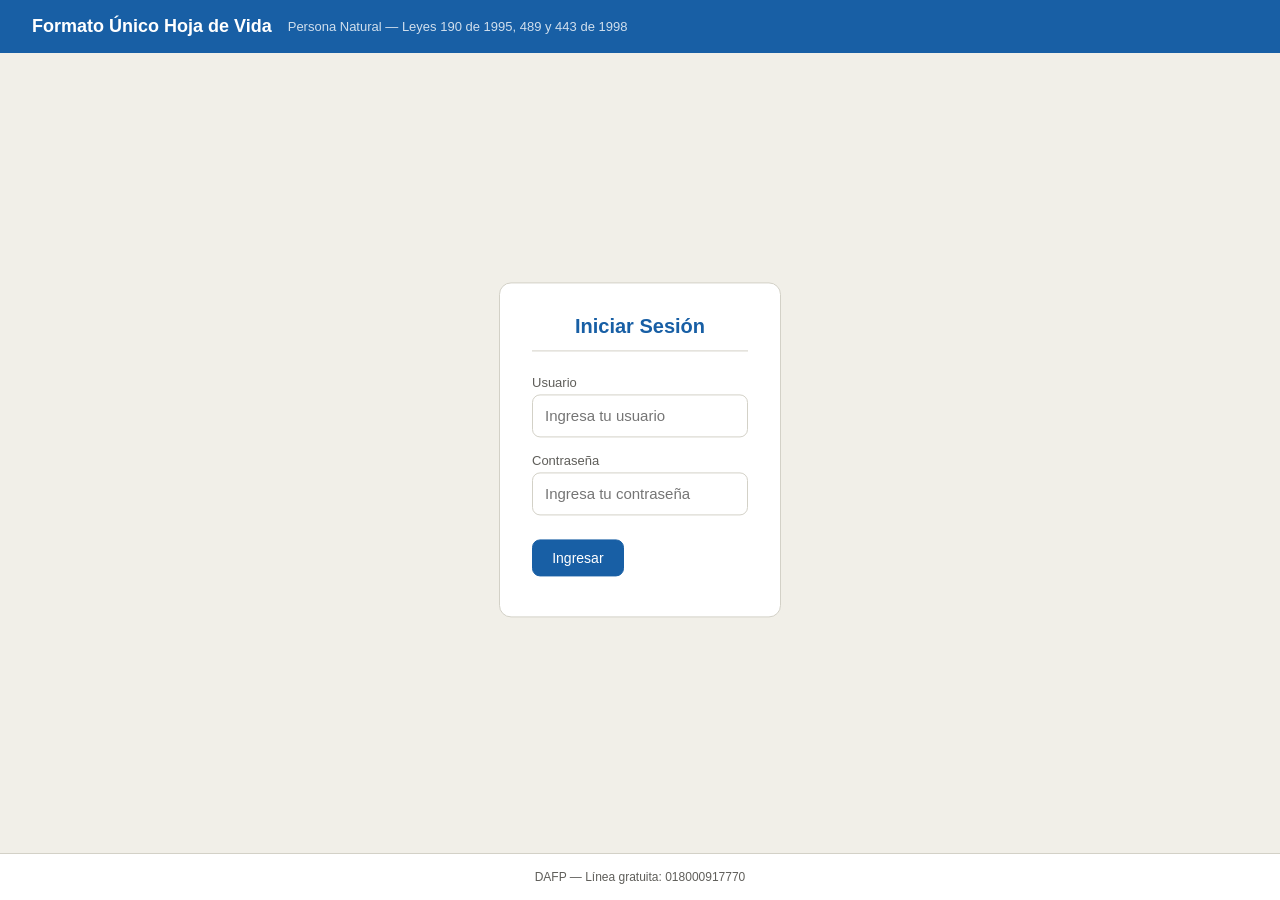
<file: index.html>
<!DOCTYPE html>
<html lang="es">

<head>
    <meta charset="UTF-8">
    <title>Hoja de Vida - Login</title>
    <link rel="stylesheet" href="css/global.css">
    <link rel="stylesheet" href="css/login.css">
    <link rel="stylesheet" href="https://cdnjs.cloudflare.com/ajax/libs/font-awesome/6.5.0/css/all.min.css">
</head>

<body>

    <header>
        <h1>Formato Único Hoja de Vida</h1>
        <p>Persona Natural — Leyes 190 de 1995, 489 y 443 de 1998</p>
    </header>

    <main>
        <section id="login">
            <h2>Iniciar Sesión</h2>

            <div class="campo">
                <label for="usuario">Usuario</label>
                <input type="text" id="usuario" placeholder="Ingresa tu usuario">
            </div>

            <div class="campo">
                <label for="password">Contraseña</label>
                <input type="password" id="password" placeholder="Ingresa tu contraseña">
            </div>

            <button onclick="login()">Ingresar</button>

            <p id="error"></p>
        </section>
    </main>

    <footer>
        <p>DAFP — Línea gratuita: 018000917770</p>
    </footer>

    <script src="js/auth.js"></script>

</body>

</html>
</file>
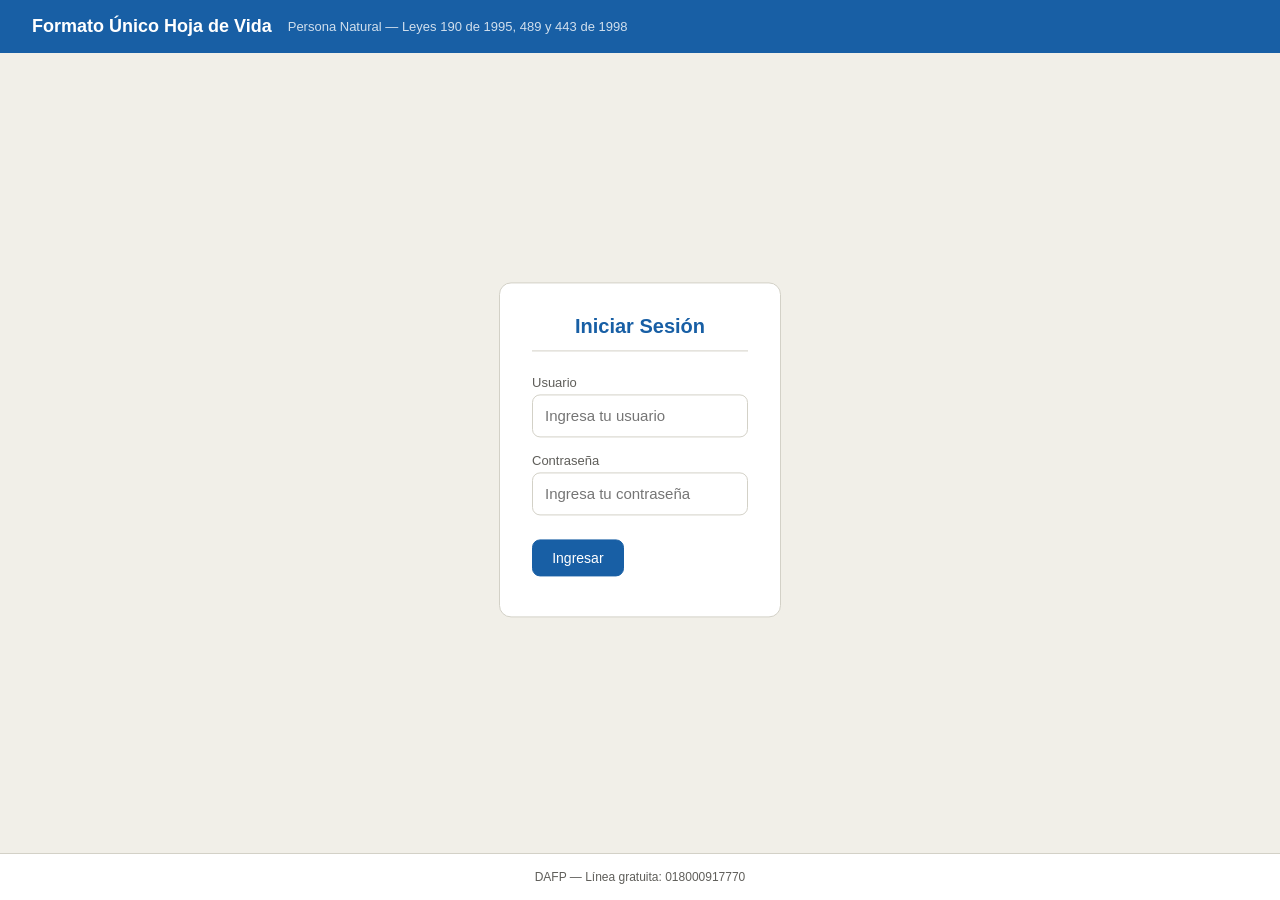
<file: Pages/admin.html>
<!DOCTYPE html>
<html lang="es">

<head>
    <meta charset="UTF-8">
    <title>Administrador - Hoja de Vida</title>
    <link rel="stylesheet" href="../css/global.css">
    <link rel="stylesheet" href="../css/admin.css">
    <link rel="stylesheet" href="https://cdnjs.cloudflare.com/ajax/libs/font-awesome/6.5.0/css/all.min.css">
</head>

<body>

    <header>
        <h1>Formato Único Hoja de Vida</h1>
        <p>Panel de Administrador</p>
    </header>

    <nav class="nav-admin">
        <span>Panel Administrador</span>
        <button onclick="cerrarSesion()">🚪 Cerrar Sesión</button>
    </nav>

    <div class="layout">
        <main>

            <!-- Filtros -->
            <section id="filtros">
                <h2>Hojas de Vida</h2>

                <div class="campo">
                    <label for="filtroEstado">Filtrar por estado</label>
                    <select id="filtroEstado" onchange="filtrarHojas()">
                        <option value="TODAS">Todas</option>
                        <option value="Diligenciada">Diligenciada</option>
                        <option value="Aceptada">Aceptada</option>
                        <option value="Rechazada">Rechazada</option>
                    </select>
                </div>
            </section>

            <!-- Lista de hojas de vida -->
            <section id="listaHojas">
                <div id="contenidoLista"></div>
            </section>

            <!-- Detalle de una hoja de vida -->
            <section id="detalleHoja" style="display:none">
                <h2>Detalle Hoja de Vida</h2>
                <div id="contenidoDetalle"></div>

                <h3>Cambiar Estado</h3>
                <div class="campo">
                    <label for="nuevoEstado">Estado</label>
                    <select id="nuevoEstado">
                        <option value="Diligenciada">Diligenciada</option>
                        <option value="Aceptada">Aceptada</option>
                        <option value="Rechazada">Rechazada</option>
                    </select>
                </div>

                <div class="campo">
                    <label for="observaciones">6. Observaciones del Jefe de Recursos Humanos</label>
                    <textarea id="observaciones" rows="4" placeholder="Ingrese observaciones..."></textarea>
                </div>

                <button onclick="guardarCambios()">Guardar Cambios</button>
                <button onclick="volverLista()">← Volver</button>

                <p id="mensajeAdmin"></p>
            </section>

        </main>
    </div>

    <footer>
        <p>DAFP — Línea gratuita: 018000917770</p>
    </footer>

    <script src="../js/data.js"></script>
    <script src="../js/admin.js"></script>

</body>

</html>
</file>
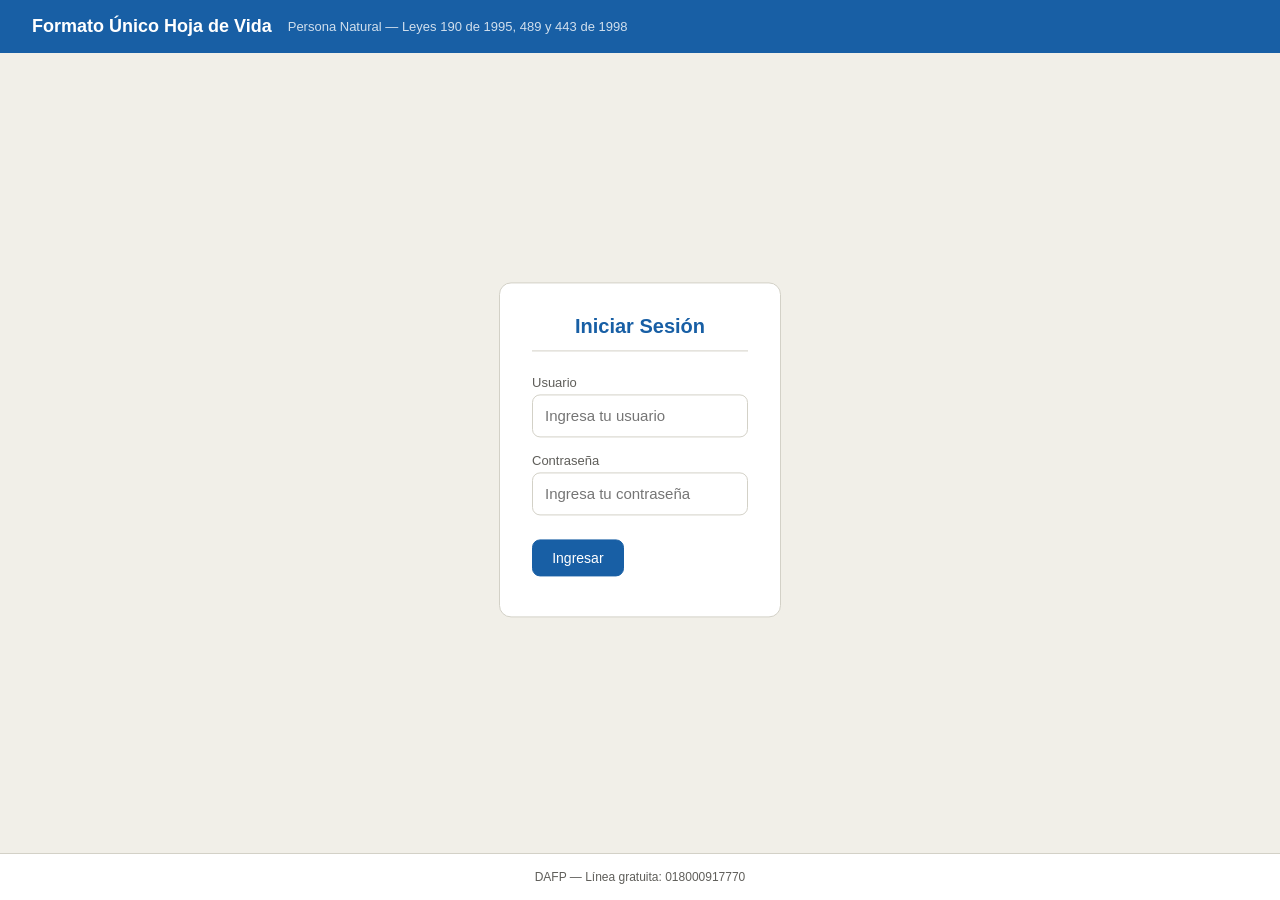
<file: Pages/bienvenida.html>
<!DOCTYPE html>
<html lang="es">
<head>
    <meta charset="UTF-8">
    <title>Bienvenido - Hoja de Vida</title>
    <link rel="stylesheet" href="../css/global.css">
    <link rel="stylesheet" href="https://cdnjs.cloudflare.com/ajax/libs/font-awesome/6.5.0/css/all.min.css">
</head>
<body>

    <header>
        <h1>Formato Único Hoja de Vida</h1>
        <p>Persona Natural</p>
    </header>

    <main>
        <section id="bienvenida">
            <div class="bienvenida-contenido">
                <div class="bienvenida-icono">
                    <i class="fa-solid fa-file-lines"></i>
                </div>
                <h2 id="saludo"></h2>

                <!-- Sección para usuario sin hoja diligenciada -->
                <div id="seccionComenzar">
                    <p class="bienvenida-descripcion">
                        Bienvenido al <strong>Formato Único de Hoja de Vida</strong> del
                        Departamento Administrativo de la Función Pública — DAFP. <br><br>
                        Aquí podrás diligenciar tu hoja de vida de forma fácil y rápida,
                        siguiendo cada sección paso a paso.
                    </p>
                    <div class="bienvenida-pasos">
                        <div class="paso">
                            <i class="fa-solid fa-user"></i>
                            <span>Datos Personales</span>
                        </div>
                        <div class="paso">
                            <i class="fa-solid fa-graduation-cap"></i>
                            <span>Formación Académica</span>
                        </div>
                        <div class="paso">
                            <i class="fa-solid fa-briefcase"></i>
                            <span>Experiencia Laboral</span>
                        </div>
                        <div class="paso">
                            <i class="fa-solid fa-clock"></i>
                            <span>Tiempo de Experiencia</span>
                        </div>
                        <div class="paso">
                            <i class="fa-solid fa-certificate"></i>
                            <span>Certificación</span>
                        </div>
                    </div>
                    <button onclick="comenzar()">
                        <i class="fa-solid fa-play"></i> Comenzar
                    </button>
                </div>

                <!-- Sección para usuario con hoja ya diligenciada -->
                <div id="seccionEstado" style="display:none">
                    <p class="bienvenida-descripcion">
                        Tu hoja de vida ya fue diligenciada. Aquí puedes consultar su estado.
                    </p>
                    <div id="infoEstado"></div>
                </div>

                <br>
                <button onclick="cerrarSesion()" style="background:transparent; color:var(--rojo); border-color:var(--rojo);">
                    <i class="fa-solid fa-right-from-bracket"></i> Cerrar Sesión
                </button>
            </div>
        </section>
    </main>

    <footer>
        <p>DAFP — Línea gratuita: 018000917770</p>
    </footer>

    <script src="../js/data.js"></script>
    <script src="../js/bienvenida.js"></script>

</body>
</html>
</file>
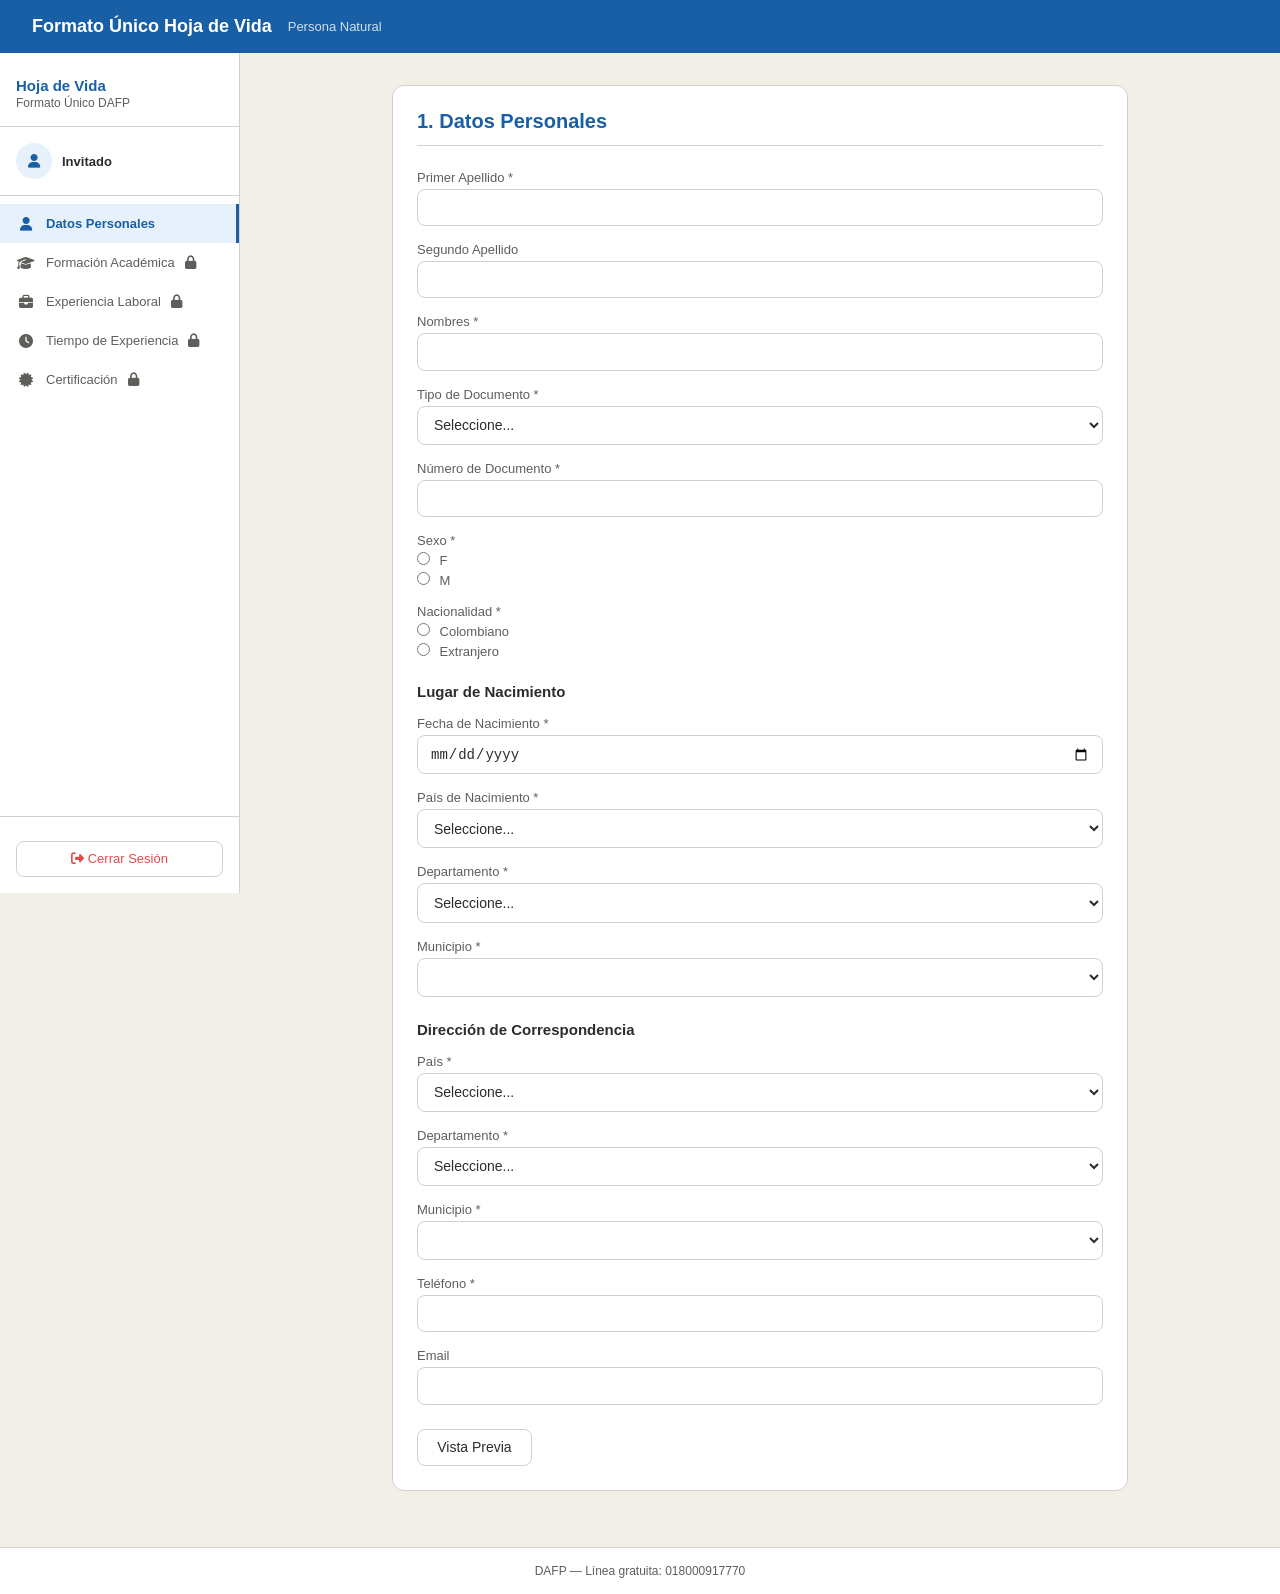
<file: Pages/certificacion.html>
<!DOCTYPE html>
<html lang="es">

<head>
    <meta charset="UTF-8">
    <title>Certificación - Hoja de Vida</title>
    <link rel="stylesheet" href="../css/global.css">
    <link rel="stylesheet" href="../css/sidebar.css">
    <link rel="stylesheet" href="https://cdnjs.cloudflare.com/ajax/libs/font-awesome/6.5.0/css/all.min.css">
</head>

<body>

    <header>
        <h1>Formato Único Hoja de Vida</h1>
        <p>Persona Natural</p>
    </header>

    <div class="layout">
        <div id="sidebar"></div>
        <main>
            <section id="certificacion">
                <h2>5. Firma del Servidor Público o Contratista</h2>

                <div class="campo">
                    <p>Manifiesto bajo la gravedad del juramento que:</p>
                    <label>
                        <input type="radio" name="inhabilitado" value="SI">
                        SÍ me encuentro dentro de las causales de inhabilidad e incompatibilidad
                        del orden constitucional o legal, para ejercer cargos empleos públicos
                        o para celebrar contratos de prestación de servicios con la administración pública.
                    </label>
                    <br>
                    <label>
                        <input type="radio" name="inhabilitado" value="NO">
                        NO me encuentro dentro de las causales de inhabilidad e incompatibilidad.
                    </label>
                </div>

                <div class="campo">
                    <label>
                        <input type="checkbox" id="confirmaDatos">
                        Certifico que los datos por mí anotados en el presente Formato Único
                        de Hoja de Vida son veraces, (Artículo 5o. de la Ley 190/95).
                    </label>
                </div>

                <div class="campo">
                    <label for="nombreFirma">Nombre completo (firma) *</label>
                    <input type="text" id="nombreFirma" placeholder="Ingrese su nombre completo">
                </div>

                <p id="errorCertificacion"></p>
                <button onclick="enviarHojaDeVida()">Enviar Hoja de Vida</button>
            </section>

            <!-- Confirmación final -->
            <section id="confirmacionFinal" style="display:none">
                <h2>Hoja de Vida Enviada</h2>
                <p>Su hoja de vida ha sido registrada exitosamente.</p>
                <p><strong>Estado actual:</strong> <span id="estadoActual">Diligenciada</span></p>
                <button onclick="verEstado()">Consultar Estado</button>
            </section>

            <!-- Estado de la hoja de vida -->
            <section id="seccionEstado" style="display:none">
                <h2>Estado de su Hoja de Vida</h2>
                <div id="contenidoEstado"></div>
                <button onclick="volverAlInicio()">Volver al Inicio</button>
            </section>
        </main>
    </div>

    <footer>
        <p>DAFP — Línea gratuita: 018000917770</p>
    </footer>

    <script src="../js/data.js"></script>
    <script src="../js/validations.js"></script>
    <script src="../js/sidebar.js"></script>
    <script src="../js/certificacion.js"></script>

</body>

</html>
</file>
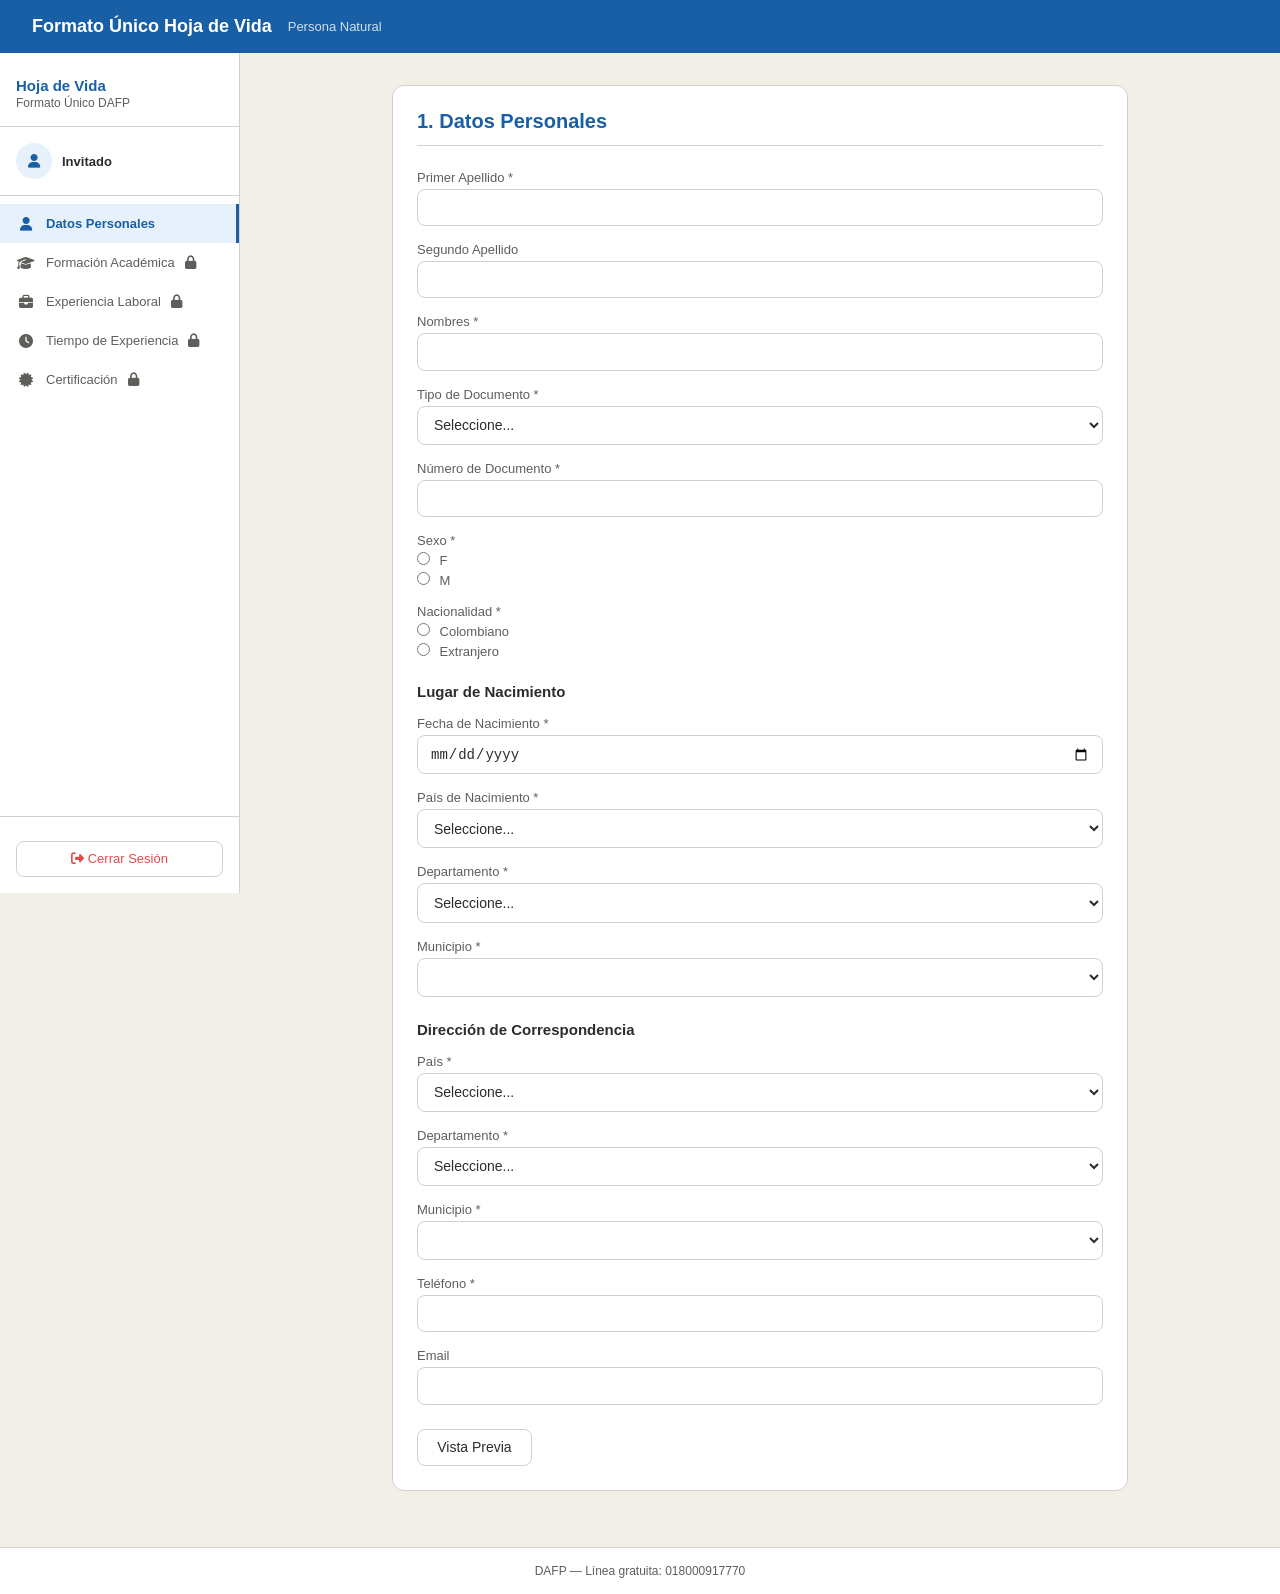
<file: Pages/datos-personales.html>
<!DOCTYPE html>
<html lang="es">

<head>
    <meta charset="UTF-8">
    <title>Datos Personales - Hoja de Vida</title>
    <link rel="stylesheet" href="../css/global.css">
    <link rel="stylesheet" href="../css/sidebar.css">
    <link rel="stylesheet" href="https://cdnjs.cloudflare.com/ajax/libs/font-awesome/6.5.0/css/all.min.css">
</head>

<body>

    <header>
        <h1>Formato Único Hoja de Vida</h1>
        <p>Persona Natural</p>
    </header>

    <div class="layout">
        <div id="sidebar"></div>
        <main>
            <section id="datos-personales">
                <h2>1. Datos Personales</h2>

                <!-- Nombres y apellidos -->
                <div class="campo">
                    <label for="primerApellido">Primer Apellido *</label>
                    <input type="text" id="primerApellido">
                </div>

                <div class="campo">
                    <label for="segundoApellido">Segundo Apellido</label>
                    <input type="text" id="segundoApellido">
                </div>

                <div class="campo">
                    <label for="nombres">Nombres *</label>
                    <input type="text" id="nombres">
                </div>

                <!-- Documento -->
                <div class="campo">
                    <label for="tipoDocumento">Tipo de Documento *</label>
                    <select id="tipoDocumento"></select>
                </div>

                <div class="campo">
                    <label for="numeroDocumento">Número de Documento *</label>
                    <input type="text" id="numeroDocumento">
                </div>

                <!-- Sexo y nacionalidad -->
                <div class="campo">
                    <label>Sexo *</label>
                    <label><input type="radio" name="sexo" value="F"> F</label>
                    <label><input type="radio" name="sexo" value="M"> M</label>
                </div>

                <div class="campo">
                    <label>Nacionalidad *</label>
                    <label><input type="radio" name="nacionalidad" value="COL"> Colombiano</label>
                    <label><input type="radio" name="nacionalidad" value="EXTRANJERO"> Extranjero</label>
                </div>

                <!-- Libreta militar (solo hombres) -->
                <div class="campo" id="seccionLibreta" style="display:none">
                    <label>Libreta Militar</label>
                    <label><input type="radio" name="claseLibreta" value="PRIMERA"> Primera Clase</label>
                    <label><input type="radio" name="claseLibreta" value="SEGUNDA"> Segunda Clase</label>
                    <div class="campo">
                        <label for="numeroLibreta">Número</label>
                        <input type="text" id="numeroLibreta">
                    </div>
                </div>

                <!-- Fecha y lugar de nacimiento -->
                <h3>Lugar de Nacimiento</h3>

                <div class="campo">
                    <label for="fechaNacimiento">Fecha de Nacimiento *</label>
                    <input type="date" id="fechaNacimiento">
                </div>

                <div class="campo">
                    <label for="paisNacimiento">País de Nacimiento *</label>
                    <select id="paisNacimiento"></select>
                </div>

                <!-- Si es Colombia -->
                <div id="seccionDeptoNacimiento">
                    <div class="campo">
                        <label for="deptoNacimiento">Departamento *</label>
                        <select id="deptoNacimiento"></select>
                    </div>
                    <div class="campo">
                        <label for="municipioNacimiento">Municipio *</label>
                        <select id="municipioNacimiento"></select>
                    </div>
                </div>

                <!-- Si es otro país -->
                <div id="seccionRegionNacimiento" style="display:none">
                    <div class="campo">
                        <label for="regionNacimiento">Región *</label>
                        <select id="regionNacimiento">
                            <option value="">-- Seleccione país primero --</option>
                        </select>
                    </div>
                </div>

                <!-- Dirección de correspondencia -->
                <h3>Dirección de Correspondencia</h3>

                <div class="campo">
                    <label for="paisCorrespondencia">País *</label>
                    <select id="paisCorrespondencia"></select>
                </div>

                <!-- Si es Colombia -->
                <div id="seccionDeptoCorrespondencia">
                    <div class="campo">
                        <label for="deptoCorrespondencia">Departamento *</label>
                        <select id="deptoCorrespondencia"></select>
                    </div>
                    <div class="campo">
                        <label for="municipioCorrespondencia">Municipio *</label>
                        <select id="municipioCorrespondencia"></select>
                    </div>
                </div>

                <!-- Si es otro país -->
                <div id="seccionRegionCorrespondencia" style="display:none">
                    <div class="campo">
                        <label for="regionCorrespondencia">Región *</label>
                        <select id="regionCorrespondencia">
                            <option value="">-- Seleccione país primero --</option>
                        </select>
                    </div>
                </div>

                <div class="campo">
                    <label for="telefono">Teléfono *</label>
                    <input type="text" id="telefono">
                </div>

                <div class="campo">
                    <label for="email">Email</label>
                    <input type="email" id="email">
                </div>

                <p id="errorDatos"></p>
                <button onclick="verResumen()">Vista Previa</button>
            </section>

            <!-- Resumen antes de continuar -->
            <section id="resumen" style="display:none">
                <h2>Resumen — Datos Personales</h2>
                <div id="contenidoResumen"></div>
                <button onclick="editarDatos()">Editar</button>
                <button onclick="continuar()">Continuar →</button>
            </section>
        </main>
    </div>

    <footer>
        <p>DAFP — Línea gratuita: 018000917770</p>
    </footer>

    <script src="../js/data.js"></script>
    <script src="../js/validations.js"></script>
    <script src="../js/sidebar.js"></script>
    <script src="../js/datos-personales.js"></script>

</body>

</html>
</file>
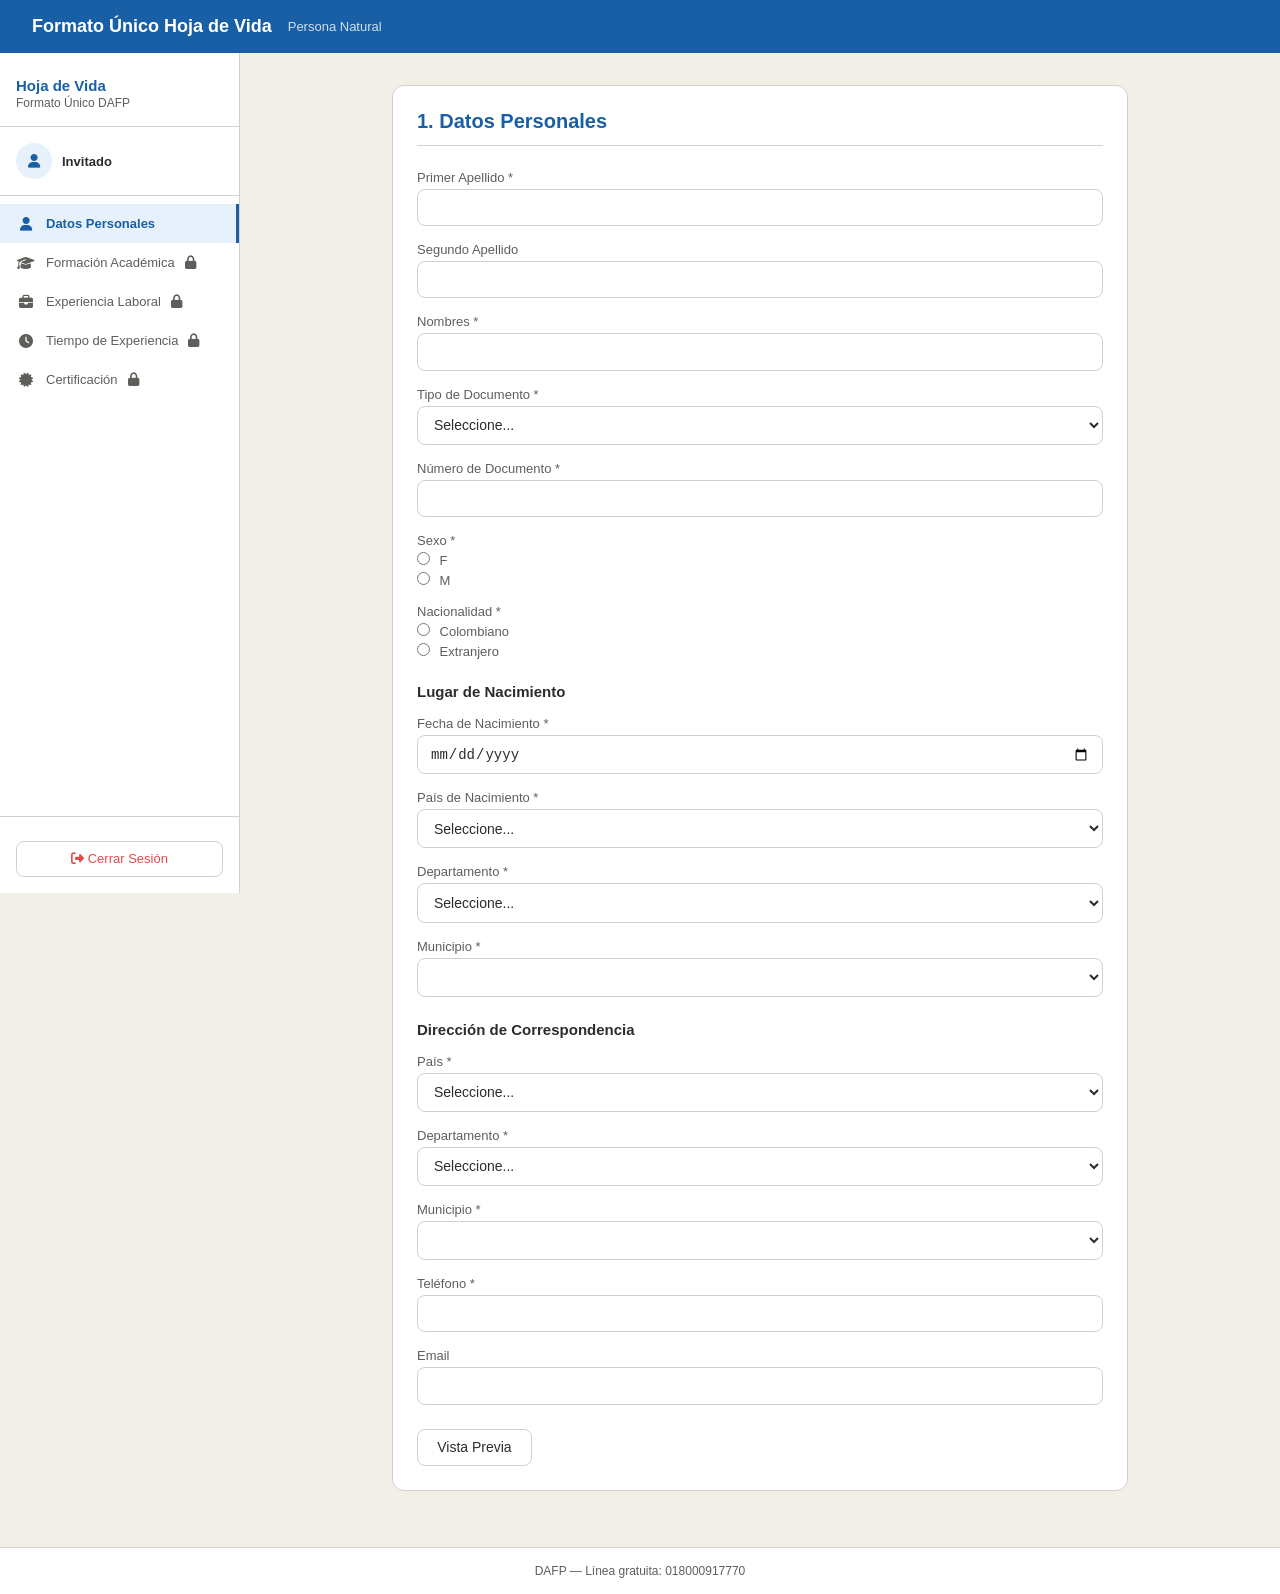
<file: Pages/experiencia-laboral.html>
<!DOCTYPE html>
<html lang="es">
<head>
    <meta charset="UTF-8">
    <title>Experiencia Laboral - Hoja de Vida</title>
    <link rel="stylesheet" href="../css/global.css">
    <link rel="stylesheet" href="../css/sidebar.css">
    <link rel="stylesheet" href="../css/formacion-academica.css">
    <link rel="stylesheet" href="https://cdnjs.cloudflare.com/ajax/libs/font-awesome/6.5.0/css/all.min.css">
</head>
<body>

    <header>
        <h1>Formato Único Hoja de Vida</h1>
        <p>Persona Natural</p>
    </header>

    <div class="layout">
        <div id="sidebar"></div>
        <main>
            <section id="experiencia-laboral">
                <h2>3. Experiencia Laboral</h2>
                <p>Registre su experiencia en orden cronológico comenzando por la más reciente.</p>

                <div id="listaExperiencias"></div>
                <button onclick="agregarExperiencia()">+ Agregar Experiencia</button>

                <p id="errorExperiencia"></p>
                <button onclick="verResumenExperiencia()">Vista Previa</button>
            </section>

            <section id="resumenExperiencia" style="display:none">
                <h2>Resumen — Experiencia Laboral</h2>
                <div id="contenidoResumenExperiencia"></div>
                <button onclick="editarExperiencia()">Editar</button>
                <button onclick="continuarExperiencia()">Continuar →</button>
            </section>
        </main>
    </div>

    <footer>
        <p>DAFP — Línea gratuita: 018000917770</p>
    </footer>

    <script src="../js/data.js"></script>
    <script src="../js/validations.js"></script>
    <script src="../js/sidebar.js"></script>
    <script src="../js/experiencia-laboral.js"></script>

</body>
</html>
</file>
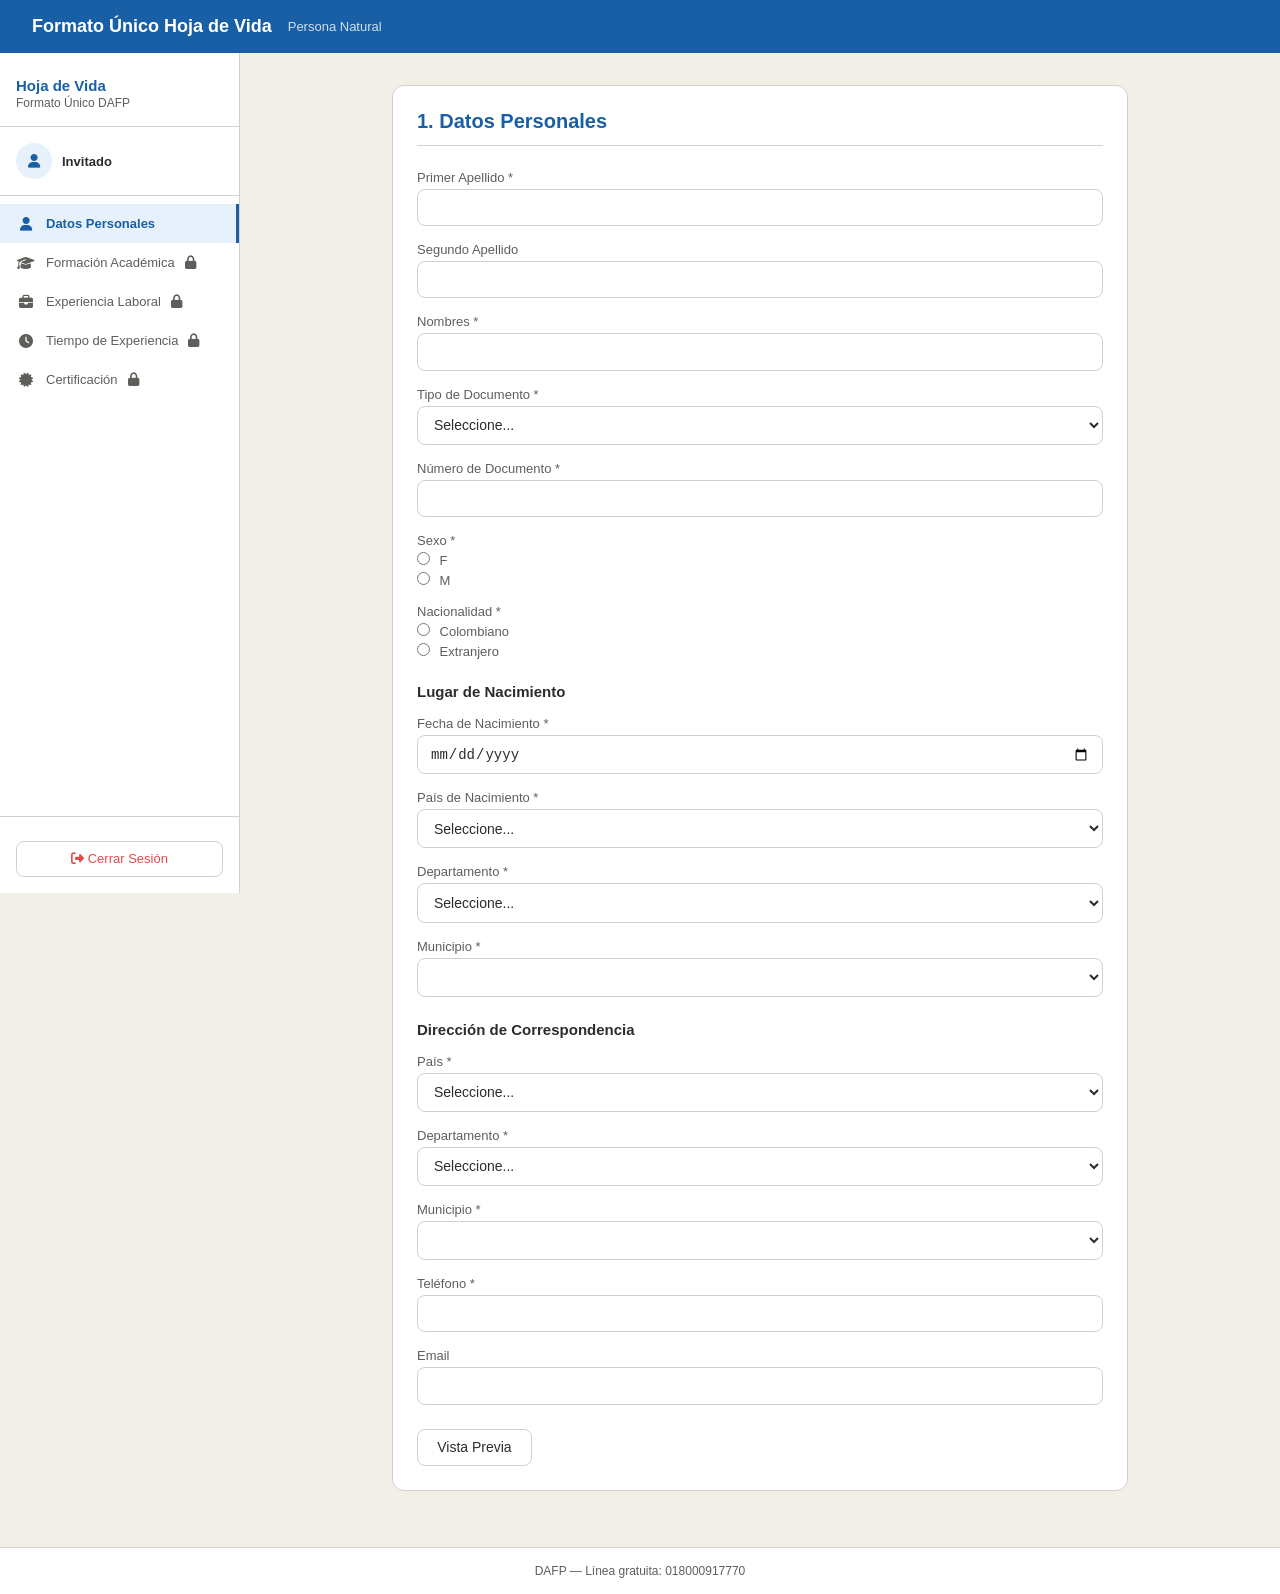
<file: Pages/formacion-academica.html>
<!DOCTYPE html>
<html lang="es">
<head>
    <meta charset="UTF-8">
    <title>Formación Académica - Hoja de Vida</title>
    <link rel="stylesheet" href="../css/global.css">
    <link rel="stylesheet" href="../css/sidebar.css">
    <link rel="stylesheet" href="../css/formacion-academica.css">
    <link rel="stylesheet" href="https://cdnjs.cloudflare.com/ajax/libs/font-awesome/6.5.0/css/all.min.css">
</head>
<body>

    <header>
        <h1>Formato Único Hoja de Vida</h1>
        <p>Persona Natural</p>
    </header>

    <div class="layout">
        <div id="sidebar"></div>
        <main>
            <section id="formacion-academica">
                <h2>2. Formación Académica</h2>

                <h3>Educación Básica y Media</h3>
                <div class="campo">
                    <label for="ultimoGrado">Último grado aprobado *</label>
                    <select id="ultimoGrado"></select>
                </div>

                <div class="campo" id="seccionMesGrado" style="display:none">
                    <label for="mesGrado">Mes de Grado</label>
                    <select id="mesGrado">
                        <option value="">-- Seleccione --</option>
                        <option value="1">Enero</option>
                        <option value="2">Febrero</option>
                        <option value="3">Marzo</option>
                        <option value="4">Abril</option>
                        <option value="5">Mayo</option>
                        <option value="6">Junio</option>
                        <option value="7">Julio</option>
                        <option value="8">Agosto</option>
                        <option value="9">Septiembre</option>
                        <option value="10">Octubre</option>
                        <option value="11">Noviembre</option>
                        <option value="12">Diciembre</option>
                    </select>
                </div>

                <div class="campo" id="seccionAnioGrado" style="display:none">
                    <label for="anioGrado">Año de Grado</label>
                    <select id="anioGrado"></select>
                </div>

                <!-- Sección superior oculta hasta grado 11 -->
                <div id="seccionSuperior" style="display:none">
                    <h3>Educación Superior</h3>
                    <div id="listaEstudios"></div>
                    <button onclick="agregarEstudio()">+ Agregar Estudio</button>

                    <h3>Idiomas</h3>
                    <div id="listaIdiomas"></div>
                    <button onclick="agregarIdioma()">+ Agregar Idioma</button>
                </div>

                <p id="errorFormacion"></p>
                <button onclick="verResumenFormacion()">Vista Previa</button>
            </section>

            <section id="resumenFormacion" style="display:none">
                <h2>Resumen — Formación Académica</h2>
                <div id="contenidoResumenFormacion"></div>
                <button onclick="editarFormacion()">Editar</button>
                <button onclick="continuarFormacion()">Continuar →</button>
            </section>
        </main>
    </div>

    <footer>
        <p>DAFP — Línea gratuita: 018000917770</p>
    </footer>

    <script src="../js/data.js"></script>
    <script src="../js/validations.js"></script>
    <script src="../js/sidebar.js"></script>
    <script src="../js/formacion-academica.js"></script>

</body>
</html>
</file>
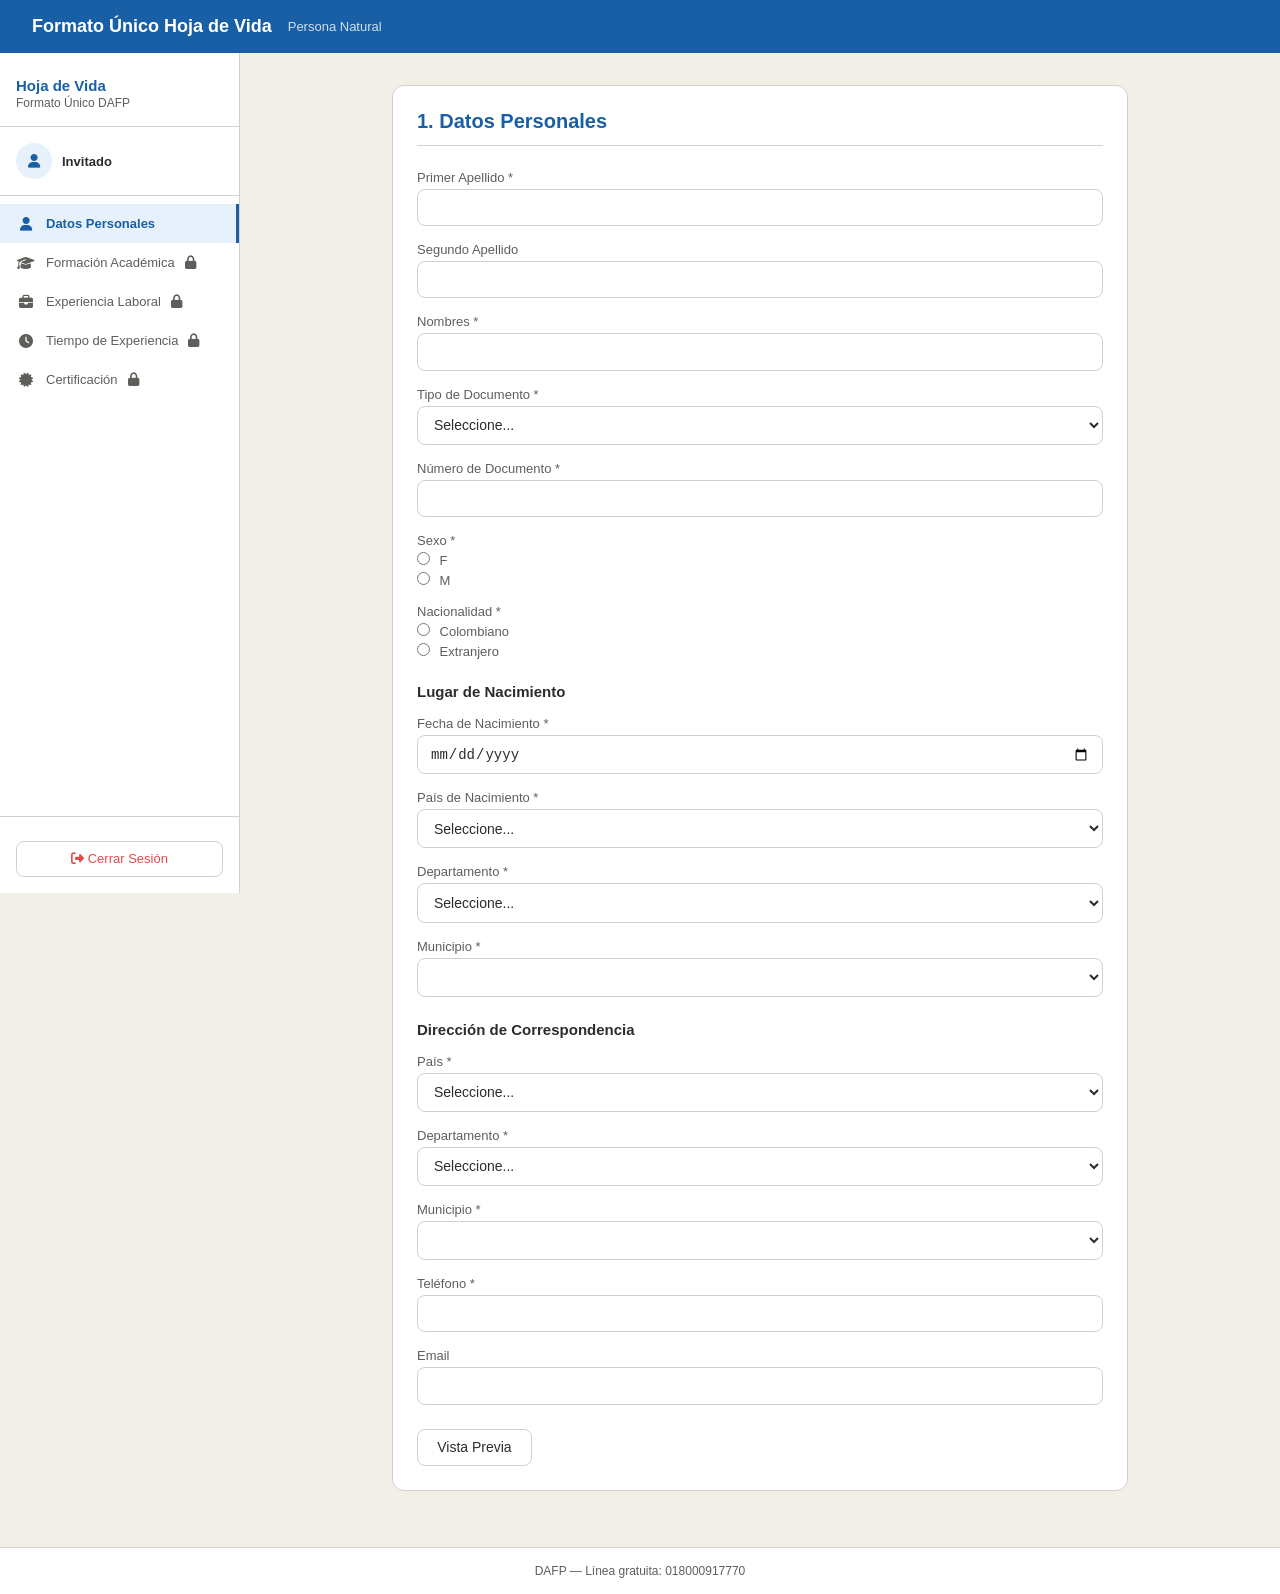
<file: Pages/tiempo-experiencia.html>
<!DOCTYPE html>
<html lang="es">

<head>
    <meta charset="UTF-8">
    <title>Tiempo de Experiencia - Hoja de Vida</title>
    <link rel="stylesheet" href="../css/global.css">
    <link rel="stylesheet" href="../css/sidebar.css">
    <link rel="stylesheet" href="https://cdnjs.cloudflare.com/ajax/libs/font-awesome/6.5.0/css/all.min.css">

</head>

<body>

    <header>
        <h1>Formato Único Hoja de Vida</h1>
        <p>Persona Natural</p>
    </header>

    <div class="layout">
        <div id="sidebar"></div>
        <main>
            <section id="tiempo-experiencia">
                <h2>4. Tiempo Total de Experiencia</h2>
                <p>El tiempo se calcula automáticamente desde sus experiencias laborales registradas.</p>

                <table id="tablaExperiencia">
                    <thead>
                        <tr>
                            <th>Ocupación</th>
                            <th>Años</th>
                            <th>Meses</th>
                        </tr>
                    </thead>
                    <tbody>
                        <tr>
                            <td>Servidor Público</td>
                            <td><input type="number" id="aniosPublico" min="0" value="0"></td>
                            <td><input type="number" id="mesesPublico" min="0" max="11" value="0"></td>
                        </tr>
                        <tr>
                            <td>Empleado Sector Privado</td>
                            <td><input type="number" id="aniosPrivado" min="0" value="0"></td>
                            <td><input type="number" id="mesesPrivado" min="0" max="11" value="0"></td>
                        </tr>
                        <tr>
                            <td>Trabajador Independiente</td>
                            <td><input type="number" id="aniosIndependiente" min="0" value="0"></td>
                            <td><input type="number" id="mesesIndependiente" min="0" max="11" value="0"></td>
                        </tr>
                        <tr>
                            <td><strong>Total</strong></td>
                            <td><span id="totalAnios">0</span></td>
                            <td><span id="totalMeses">0</span></td>
                        </tr>
                    </tbody>
                </table>

                <p id="errorTiempo"></p>
                <button onclick="verResumenTiempo()">Vista Previa</button>
            </section>

            <section id="resumenTiempo" style="display:none">
                <h2>Resumen — Tiempo de Experiencia</h2>
                <div id="contenidoResumenTiempo"></div>
                <button onclick="editarTiempo()">Editar</button>
                <button onclick="continuarTiempo()">Continuar →</button>
            </section>
        </main>
    </div>

    <footer>
        <p>DAFP — Línea gratuita: 018000917770</p>
    </footer>

    <script src="../js/data.js"></script>
    <script src="../js/validations.js"></script>
    <script src="../js/sidebar.js"></script>
    <script src="../js/tiempo-experiencia.js"></script>

</body>

</html>
</file>
<file: css/global.css>
/* Variables */
:root {
    --azul: #185FA5;
    --azul-claro: #E6F1FB;
    --azul-hover: #0C447C;
    --verde: #1D9E75;
    --gris-claro: #F1EFE8;
    --gris-borde: #D3D1C7;
    --texto: #2C2C2A;
    --texto-secundario: #5F5E5A;
    --blanco: #ffffff;
    --rojo: #E24B4A;
    --sidebar-ancho: 240px;
}

* {
    margin: 0;
    padding: 0;
    box-sizing: border-box;
}

body {
    font-family: 'Segoe UI', sans-serif;
    font-size: 15px;
    color: var(--texto);
    background: var(--gris-claro);
    display: flex;
    flex-direction: column;
    min-height: 100vh;
    position: relative;
}

header {
    background: var(--azul);
    color: var(--blanco);
    padding: 1rem 2rem;
    display: flex;
    align-items: center;
    gap: 1rem;
}

header h1 {
    font-size: 18px;
    font-weight: 600;
}

header p {
    font-size: 13px;
    opacity: 0.8;
}

.layout {
    display: flex;
    flex: 1;
}

main {
    flex: 1;
    padding: 2rem;
    max-width: 800px;
    margin: 0 auto;
}

section {
    background: var(--blanco);
    border: 0.5px solid var(--gris-borde);
    border-radius: 12px;
    padding: 1.5rem;
    margin-bottom: 1.5rem;
}

section h2 {
    font-size: 20px;
    font-weight: 600;
    color: var(--azul);
    margin-bottom: 1.5rem;
    padding-bottom: 0.75rem;
    border-bottom: 0.5px solid var(--gris-borde);
}

section h3 {
    font-size: 15px;
    font-weight: 600;
    color: var(--texto);
    margin: 1.5rem 0 1rem;
}

section h4 {
    font-size: 13px;
    font-weight: 600;
    color: var(--texto-secundario);
    margin-bottom: 0.75rem;
}

.campo {
    margin-bottom: 1rem;
}

.campo label {
    display: block;
    font-size: 13px;
    color: var(--texto-secundario);
    margin-bottom: 4px;
}

.campo input[type="text"],
.campo input[type="email"],
.campo input[type="password"],
.campo input[type="number"],
.campo input[type="date"],
.campo select,
.campo textarea {
    width: 100%;
    padding: 0.6rem 0.75rem;
    border: 0.5px solid var(--gris-borde);
    border-radius: 8px;
    font-size: 14px;
    color: var(--texto);
    background: var(--blanco);
    transition: border 0.2s;
}

.campo input:focus,
.campo select:focus,
.campo textarea:focus {
    outline: none;
    border-color: var(--azul);
}

.campo input[type="radio"],
.campo input[type="checkbox"] {
    margin-right: 6px;
    accent-color: var(--azul);
}

button {
    padding: 0.6rem 1.2rem;
    border-radius: 8px;
    font-size: 14px;
    cursor: pointer;
    transition: background 0.2s, transform 0.1s;
    border: 0.5px solid var(--gris-borde);
    background: var(--blanco);
    color: var(--texto);
    margin-top: 0.5rem;
    margin-right: 0.5rem;
}

button:hover {
    background: var(--gris-claro);
}

button:active {
    transform: scale(0.98);
}

button.primario,
button[onclick="login()"],
button[onclick="enviarHojaDeVida()"],
button[onclick="continuarTiempo()"],
button[onclick="continuarFormacion()"],
button[onclick="continuarExperiencia()"],
button[onclick="continuar()"],
button[onclick="comenzar()"] {
    background: var(--azul);
    color: var(--blanco);
    border-color: var(--azul);
}

button.primario:hover,
button[onclick="login()"]:hover,
button[onclick="comenzar()"]:hover {
    background: var(--azul-hover);
}

button[onclick*="eliminarBloque"] {
    background: transparent;
    color: var(--rojo);
    border-color: transparent;
    font-size: 13px;
    padding: 0.3rem 0.6rem;
}

button[onclick*="eliminarBloque"]:hover {
    background: #FCEBEB;
}

table {
    width: 100%;
    border-collapse: collapse;
    font-size: 14px;
    margin-top: 1rem;
}

th {
    background: var(--azul-claro);
    color: var(--azul);
    padding: 0.6rem 0.75rem;
    text-align: left;
    font-weight: 600;
    font-size: 13px;
}

td {
    padding: 0.6rem 0.75rem;
    border-bottom: 0.5px solid var(--gris-borde);
    color: var(--texto);
}

tr:hover td {
    background: var(--gris-claro);
}

p[id*="error"] {
    color: var(--rojo);
    font-size: 13px;
    margin-top: 0.5rem;
}

p[id*="mensaje"] {
    color: var(--verde);
    font-size: 13px;
    margin-top: 0.5rem;
}

footer {
    background: var(--blanco);
    border-top: 0.5px solid var(--gris-borde);
    padding: 1rem 2rem;
    font-size: 12px;
    color: var(--texto-secundario);
    text-align: center;
}

/* ── BIENVENIDA ────────────────────────── */
.bienvenida-contenido {
    text-align: center;
    padding: 2rem;
}

.bienvenida-icono {
    font-size: 48px;
    color: var(--azul);
    margin-bottom: 1rem;
}

.bienvenida-descripcion {
    font-size: 15px;
    color: var(--texto-secundario);
    max-width: 500px;
    margin: 1rem auto 2rem;
    line-height: 1.8;
}

.bienvenida-pasos {
    display: flex;
    justify-content: center;
    gap: 1.5rem;
    flex-wrap: wrap;
    margin-bottom: 2rem;
}

.paso {
    display: flex;
    flex-direction: column;
    align-items: center;
    gap: 0.5rem;
    font-size: 12px;
    color: var(--texto-secundario);
    background: var(--azul-claro);
    border-radius: 12px;
    padding: 1rem;
    width: 100px;
}

.paso i {
    font-size: 20px;
    color: var(--azul);
}
</file>
<file: css/login.css>
#login {
    max-width: 400px;
    margin: auto;
    position: absolute;
    top: 50%;
    left: 50%;
    transform: translate(-50%, -50%);
    background: var(--blanco);
    border: 0.5px solid var(--gris-borde);
    border-radius: 12px;
    padding: 2rem;
}

#login h2 {
    text-align: center;
}

#login .campo input {
    font-size: 15px;
    padding: 0.75rem;
}

#error {
    color: var(--rojo);
    font-size: 13px;
    margin-top: 0.5rem;
    text-align: center;
}
</file>
<file: css/admin.css>
.nav-admin {
    background: var(--blanco);
    border-bottom: 0.5px solid var(--gris-borde);
    padding: 0.75rem 2rem;
    display: flex;
    align-items: center;
    justify-content: space-between;
    font-size: 14px;
    color: var(--texto-secundario);
}
</file>
<file: css/sidebar.css>
.sidebar {
    width: var(--sidebar-ancho);
    background: var(--blanco);
    border-right: 0.5px solid var(--gris-borde);
    display: flex;
    flex-direction: column;
    min-height: calc(100vh - 60px);
    position: sticky;
    top: 0;
}

.sidebar-header {
    padding: 1.5rem 1rem 1rem;
    border-bottom: 0.5px solid var(--gris-borde);
}

.sidebar-titulo {
    font-size: 15px;
    font-weight: 600;
    color: var(--azul);
}

.sidebar-subtitulo {
    font-size: 12px;
    color: var(--texto-secundario);
    margin-top: 2px;
}

.sidebar-usuario {
    display: flex;
    align-items: center;
    gap: 10px;
    padding: 1rem;
    border-bottom: 0.5px solid var(--gris-borde);
}

.sidebar-avatar {
    font-size: 24px;
    width: 36px;
    height: 36px;
    background: var(--azul-claro);
    border-radius: 50%;
    display: flex;
    align-items: center;
    justify-content: center;
    color: var(--azul);
    font-size: 14px;
}

.sidebar-nombreusuario {
    font-size: 13px;
    font-weight: 600;
    color: var(--texto);
}

.sidebar-rol {
    font-size: 11px;
    color: var(--texto-secundario);
    text-transform: capitalize;
}

.sidebar-lista {
    list-style: none;
    padding: 0.5rem 0;
    flex: 1;
}

.sidebar-item a {
    display: flex;
    align-items: center;
    gap: 10px;
    padding: 0.75rem 1rem;
    text-decoration: none;
    color: var(--texto-secundario);
    font-size: 13px;
    transition: background 0.2s;
}

.sidebar-item a:hover {
    background: var(--gris-claro);
    color: var(--azul);
}

.sidebar-item.activo a {
    background: var(--azul-claro);
    color: var(--azul);
    font-weight: 600;
    border-right: 3px solid var(--azul);
}

.sidebar-icono {
    font-size: 14px;
    width: 20px;
    text-align: center;
    color: inherit
}

.sidebar-footer {
    padding: 1rem;
    border-top: 0.5px solid var(--gris-borde);
}

.sidebar-logout {
    width: 100%;
    padding: 0.6rem;
    background: transparent;
    border: 0.5px solid var(--gris-borde);
    border-radius: 8px;
    color: var(--rojo);
    font-size: 13px;
    cursor: pointer;
    transition: background 0.2s;
}

.sidebar-logout:hover {
    background: #FCEBEB;
}
</file>
<file: css/formacion-academica.css>
.bloque-estudio,
.bloque-idioma,
.bloque-experiencia {
    background: var(--gris-claro);
    border: 0.5px solid var(--gris-borde);
    border-radius: 8px;
    padding: 1rem;
    margin-bottom: 1rem;
}

.bloque-estudio hr,
.bloque-idioma hr,
.bloque-experiencia hr {
    display: none;
}
</file>
